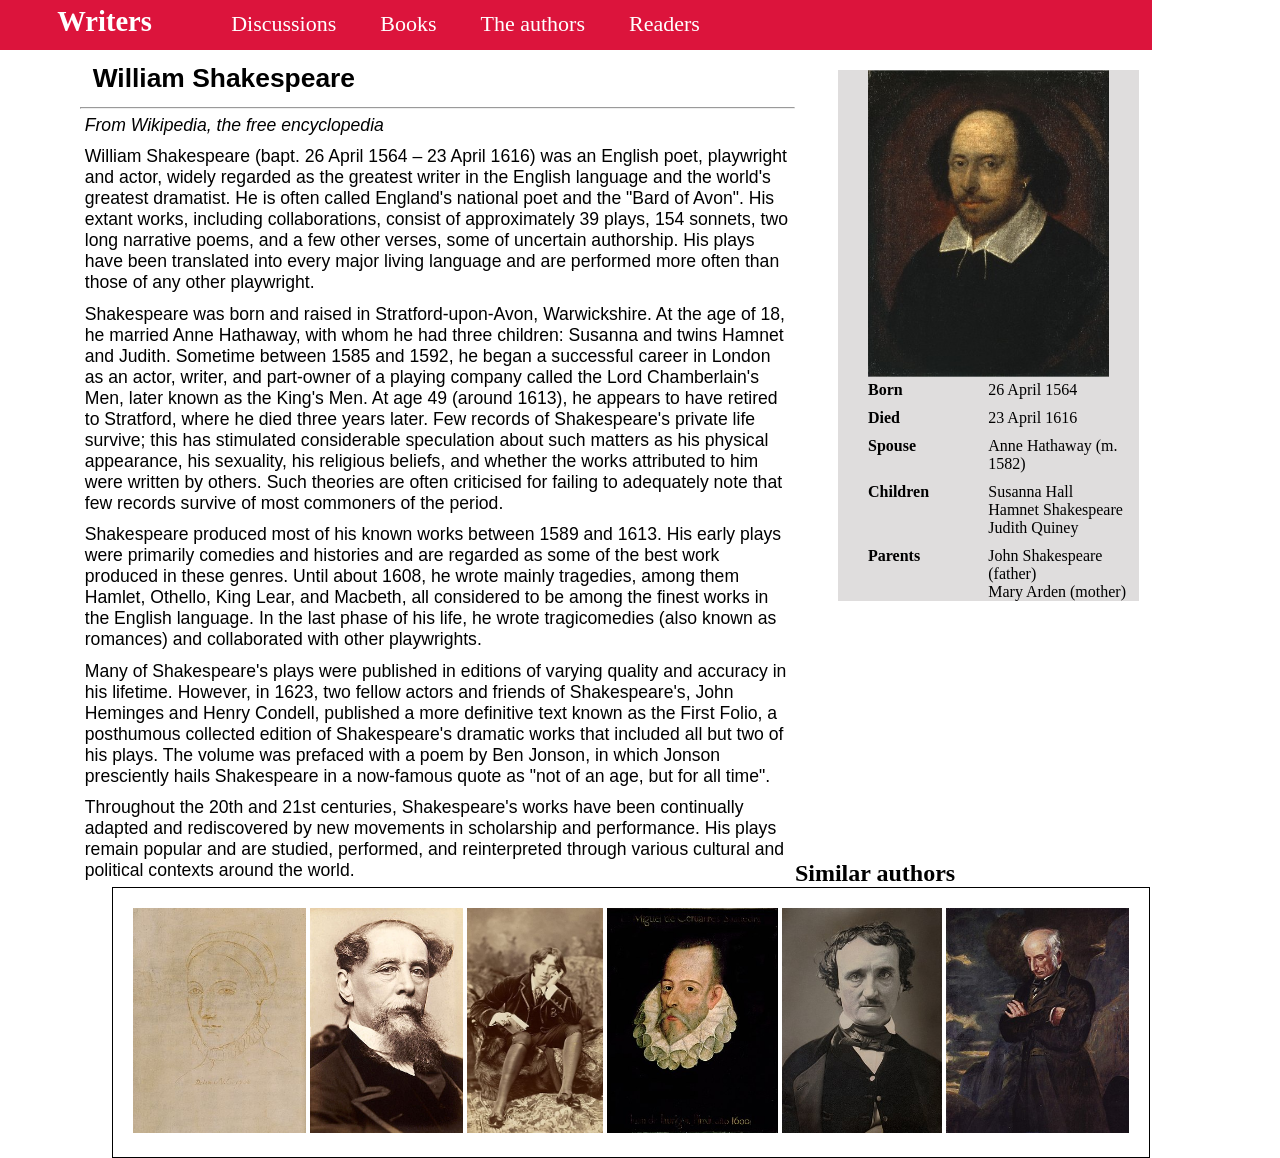
<file: index.html>
<!DOCTYPE html>
<html lang="en">
<head>
    <meta charset="UTF-8">
    <meta name="viewport" content="width=device-width, initial-scale=1.0">
    <title>Document</title>
    <link rel="stylesheet" href="styles.css">
</head>
<body>
    
    <div id ="header">
        <h2>Writers</h2>
        <p>Discussions</p>
        <p>Books</p>
        <p>The authors</p>
        <p>Readers</p>
    </div>

    <div id="body">
        <div id="body_text">
        <h2>William Shakespeare</h2>
        <hr>
        <p><i>From Wikipedia, the free encyclopedia</i></p>
        <p>William Shakespeare (bapt. 26 April 1564 – 23 April 1616) was an English poet, playwright and actor, widely regarded as the greatest writer in the English language and the world's greatest dramatist. He is often called England's national poet and the "Bard of Avon". His extant works, including collaborations, consist of approximately 39 plays, 154 sonnets, two long narrative poems, and a few other verses, some of uncertain authorship. His plays have been translated into every major living language and are performed more often than those of any other playwright.</p>
        <p>Shakespeare was born and raised in Stratford-upon-Avon, Warwickshire. At the age of 18, he married Anne Hathaway, with whom he had three children: Susanna and twins Hamnet and Judith. Sometime between 1585 and 1592, he began a successful career in London as an actor, writer, and part-owner of a playing company called the Lord Chamberlain's Men, later known as the King's Men. At age 49 (around 1613), he appears to have retired to Stratford, where he died three years later. Few records of Shakespeare's private life survive; this has stimulated considerable speculation about such matters as his physical appearance, his sexuality, his religious beliefs, and whether the works attributed to him were written by others. Such theories are often criticised for failing to adequately note that few records survive of most commoners of the period.</p>
        <p>Shakespeare produced most of his known works between 1589 and 1613. His early plays were primarily comedies and histories and are regarded as some of the best work produced in these genres. Until about 1608, he wrote mainly tragedies, among them Hamlet, Othello, King Lear, and Macbeth, all considered to be among the finest works in the English language. In the last phase of his life, he wrote tragicomedies (also known as romances) and collaborated with other playwrights.</p>
        <p>Many of Shakespeare's plays were published in editions of varying quality and accuracy in his lifetime. However, in 1623, two fellow actors and friends of Shakespeare's, John Heminges and Henry Condell, published a more definitive text known as the First Folio, a posthumous collected edition of Shakespeare's dramatic works that included all but two of his plays. The volume was prefaced with a poem by Ben Jonson, in which Jonson presciently hails Shakespeare in a now-famous quote as "not of an age, but for all time".</p>
        <p>Throughout the 20th and 21st centuries, Shakespeare's works have been continually adapted and rediscovered by new movements in scholarship and performance. His plays remain popular and are studied, performed, and reinterpreted through various cultural and political contexts around the world.</p>
        </div>
    
    </div>
    
    <div id="right-bar">
        <div class = "portrait">
            <img class="portrait_image" src="icon_practice/Shakespeer.png">
            <div class="info_str">
                <div class="info_l">Born</div>
                <div class="info_r">26 April 1564</div>
            </div>

            <div class="info_str">
                <div class="info_l">Died</div>
                <div class="info_r">23 April 1616</div>
            </div>

            <div class="info_str">
                <div class="info_l">Spouse</div>
                <div class="info_r">Anne Hathaway (m. 1582)</div>
            </div>

            <div class="info_str">
                <div class="info_l">Children</div>
                <div class="info_r">Susanna Hall<br>Hamnet Shakespeare<br>Judith Quiney</div>
            </div>

             <div class="info_str">
                <div class="info_l">Parents</div>
                <div class="info_r">John Shakespeare (father)<br>Mary Arden (mother)</div>
            </div>           



        </div>
    </div>

    <div id = "footer">
    <h2>Similar authors</h2>
    <div id = "sim_auth">
    <a href="AnneH.html"> <img src = "icon_practice/Anne_Hathaway.jpg" alt="Anne_Hathaway"></a>
    <a href="DickensG.html"><img src="icon_practice/Dickens_Gurney.jpg" alt="Dickens_Gurney"></a>
    <a href="OscarW.html"><img src="icon_practice/Oscar_Wilde_Sarony.jpg" alt="Oscar_Wilde"></a>
    <a href="CervantesJ.html"><img src="icon_practice/Cervantes_Jauregui.jpg" alt="Cervantes_Jauregui"></a>
    <a href="EdgarA.html"><img src="icon_practice/Edgar_Allan_Poe.jpg" alt="Edgar_Allan"></a>
    <a href="WilliamW.html"><img src="icon_practice/WilliamWordsworth.jpg" alt="WilliamWords"></a>
    </div>
    </div>
</body>
</html>
</file>
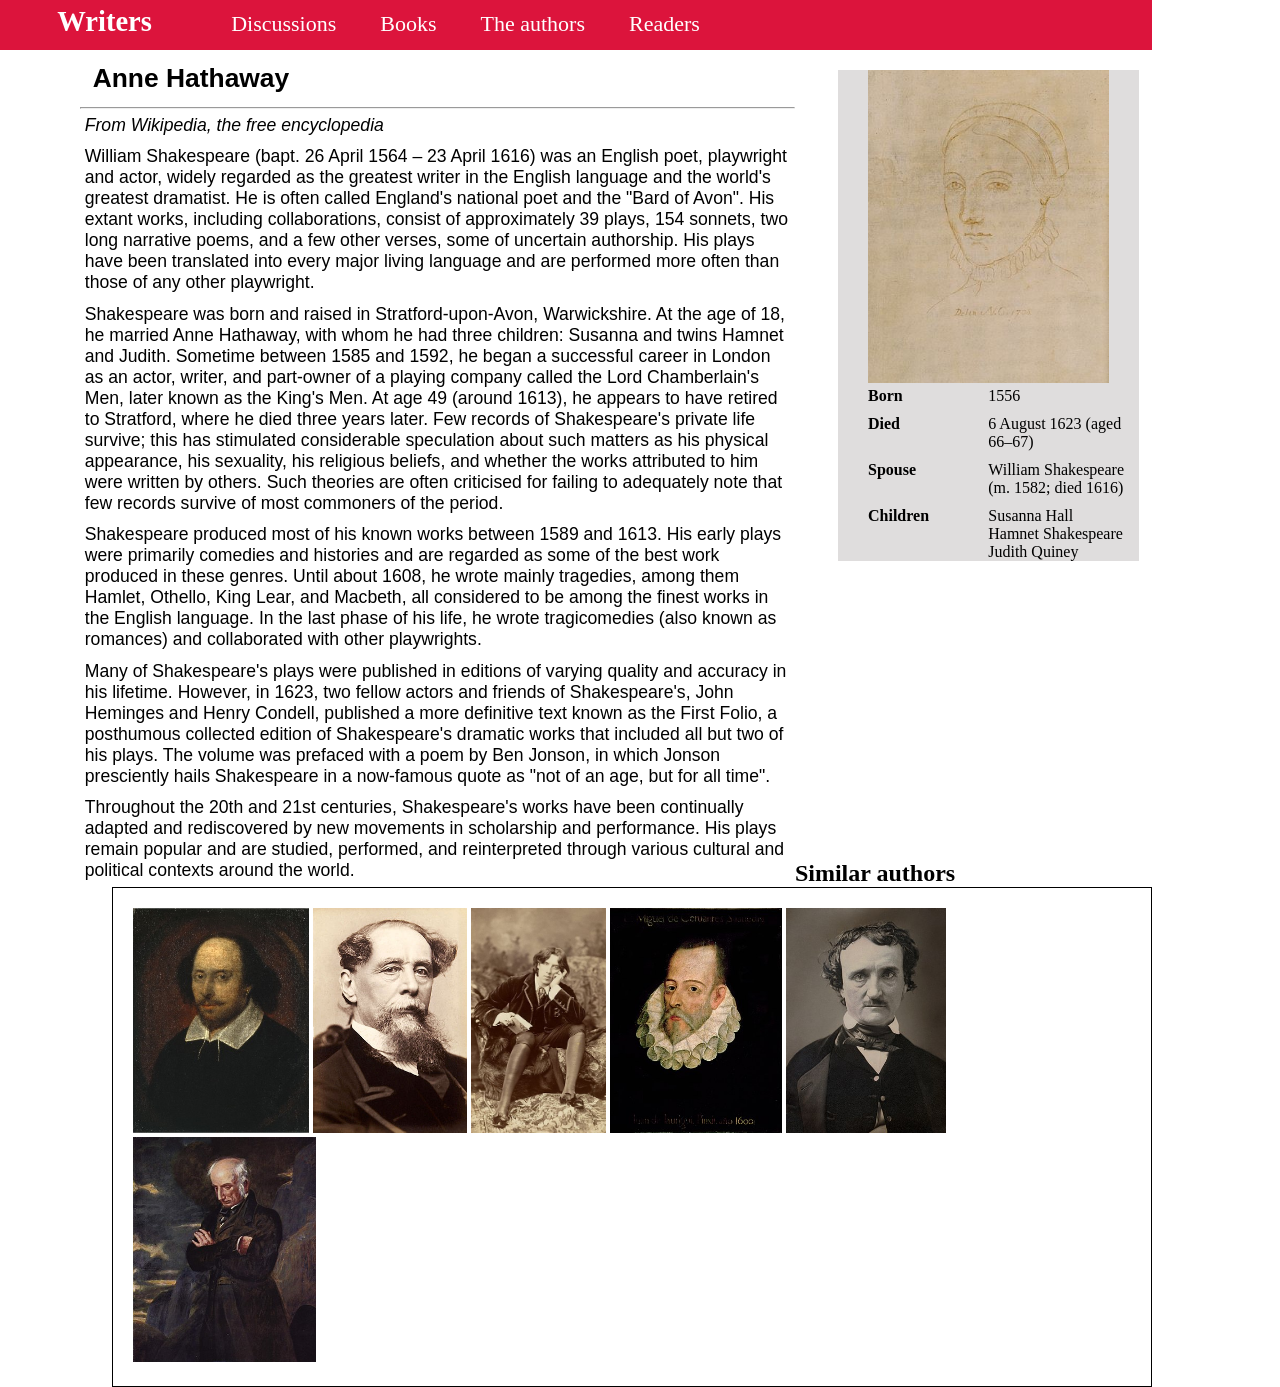
<file: AnneH.html>
<!DOCTYPE html>
<html lang="en">
<head>
    <meta charset="UTF-8">
    <meta name="viewport" content="width=device-width, initial-scale=1.0">
    <title>Document</title>
    <link rel="stylesheet" href="styles.css">
</head>
<body>
    
    <div id ="header">
        <h2>Writers</h2>
        <p>Discussions</p>
        <p>Books</p>
        <p>The authors</p>
        <p>Readers</p>
    </div>

    <div id="body">
        <div id="body_text">
        <h2>Anne Hathaway</h2>
        <hr>
        <p><i>From Wikipedia, the free encyclopedia</i></p>
        <p>William Shakespeare (bapt. 26 April 1564 – 23 April 1616) was an English poet, playwright and actor, widely regarded as the greatest writer in the English language and the world's greatest dramatist. He is often called England's national poet and the "Bard of Avon". His extant works, including collaborations, consist of approximately 39 plays, 154 sonnets, two long narrative poems, and a few other verses, some of uncertain authorship. His plays have been translated into every major living language and are performed more often than those of any other playwright.</p>
        <p>Shakespeare was born and raised in Stratford-upon-Avon, Warwickshire. At the age of 18, he married Anne Hathaway, with whom he had three children: Susanna and twins Hamnet and Judith. Sometime between 1585 and 1592, he began a successful career in London as an actor, writer, and part-owner of a playing company called the Lord Chamberlain's Men, later known as the King's Men. At age 49 (around 1613), he appears to have retired to Stratford, where he died three years later. Few records of Shakespeare's private life survive; this has stimulated considerable speculation about such matters as his physical appearance, his sexuality, his religious beliefs, and whether the works attributed to him were written by others. Such theories are often criticised for failing to adequately note that few records survive of most commoners of the period.</p>
        <p>Shakespeare produced most of his known works between 1589 and 1613. His early plays were primarily comedies and histories and are regarded as some of the best work produced in these genres. Until about 1608, he wrote mainly tragedies, among them Hamlet, Othello, King Lear, and Macbeth, all considered to be among the finest works in the English language. In the last phase of his life, he wrote tragicomedies (also known as romances) and collaborated with other playwrights.</p>
        <p>Many of Shakespeare's plays were published in editions of varying quality and accuracy in his lifetime. However, in 1623, two fellow actors and friends of Shakespeare's, John Heminges and Henry Condell, published a more definitive text known as the First Folio, a posthumous collected edition of Shakespeare's dramatic works that included all but two of his plays. The volume was prefaced with a poem by Ben Jonson, in which Jonson presciently hails Shakespeare in a now-famous quote as "not of an age, but for all time".</p>
        <p>Throughout the 20th and 21st centuries, Shakespeare's works have been continually adapted and rediscovered by new movements in scholarship and performance. His plays remain popular and are studied, performed, and reinterpreted through various cultural and political contexts around the world.</p>
        </div>
    
    </div>
    
    <div id="right-bar">
        <div class = "portrait">
            <img class="portrait_image" src="icon_practice/Anne_Hathaway.jpg">
            <div class="info_str">
                <div class="info_l">Born</div>
                <div class="info_r">1556</div>
            </div>

            <div class="info_str">
                <div class="info_l">Died</div>
                <div class="info_r">6 August 1623 (aged 66–67)</div>
            </div>

            <div class="info_str">
                <div class="info_l">Spouse</div>
                <div class="info_r">William Shakespeare ​(m. 1582; died 1616)</div>
            </div>

            <div class="info_str">
                <div class="info_l">Children</div>
                <div class="info_r">Susanna Hall<br>Hamnet Shakespeare<br>Judith Quiney</div>
            </div>        



        </div>
    </div>

    <div id = "footer">
    <h2>Similar authors</h2>
    <div id = "sim_auth">
    <a href="index.html"> <img src = "icon_practice/Shakespeer.png" alt="Shakespeer"></a>
    <a href="DickensG.html"><img src="icon_practice/Dickens_Gurney.jpg" alt="Dickens_Gurney"></a>
    <a href="OscarW.html"><img src="icon_practice/Oscar_Wilde_Sarony.jpg" alt="Oscar_Wilde"></a>
    <a href="CervantesJ.html"><img src="icon_practice/Cervantes_Jauregui.jpg" alt="Cervantes_Jauregui"></a>
    <a href="EdgarA.html"><img src="icon_practice/Edgar_Allan_Poe.jpg" alt="Edgar_Allan"></a>
    <a href="WilliamW.html"><img src="icon_practice/WilliamWordsworth.jpg" alt="WilliamWords"></a>
    </div>
    </div>
</body>
</html>
</file>
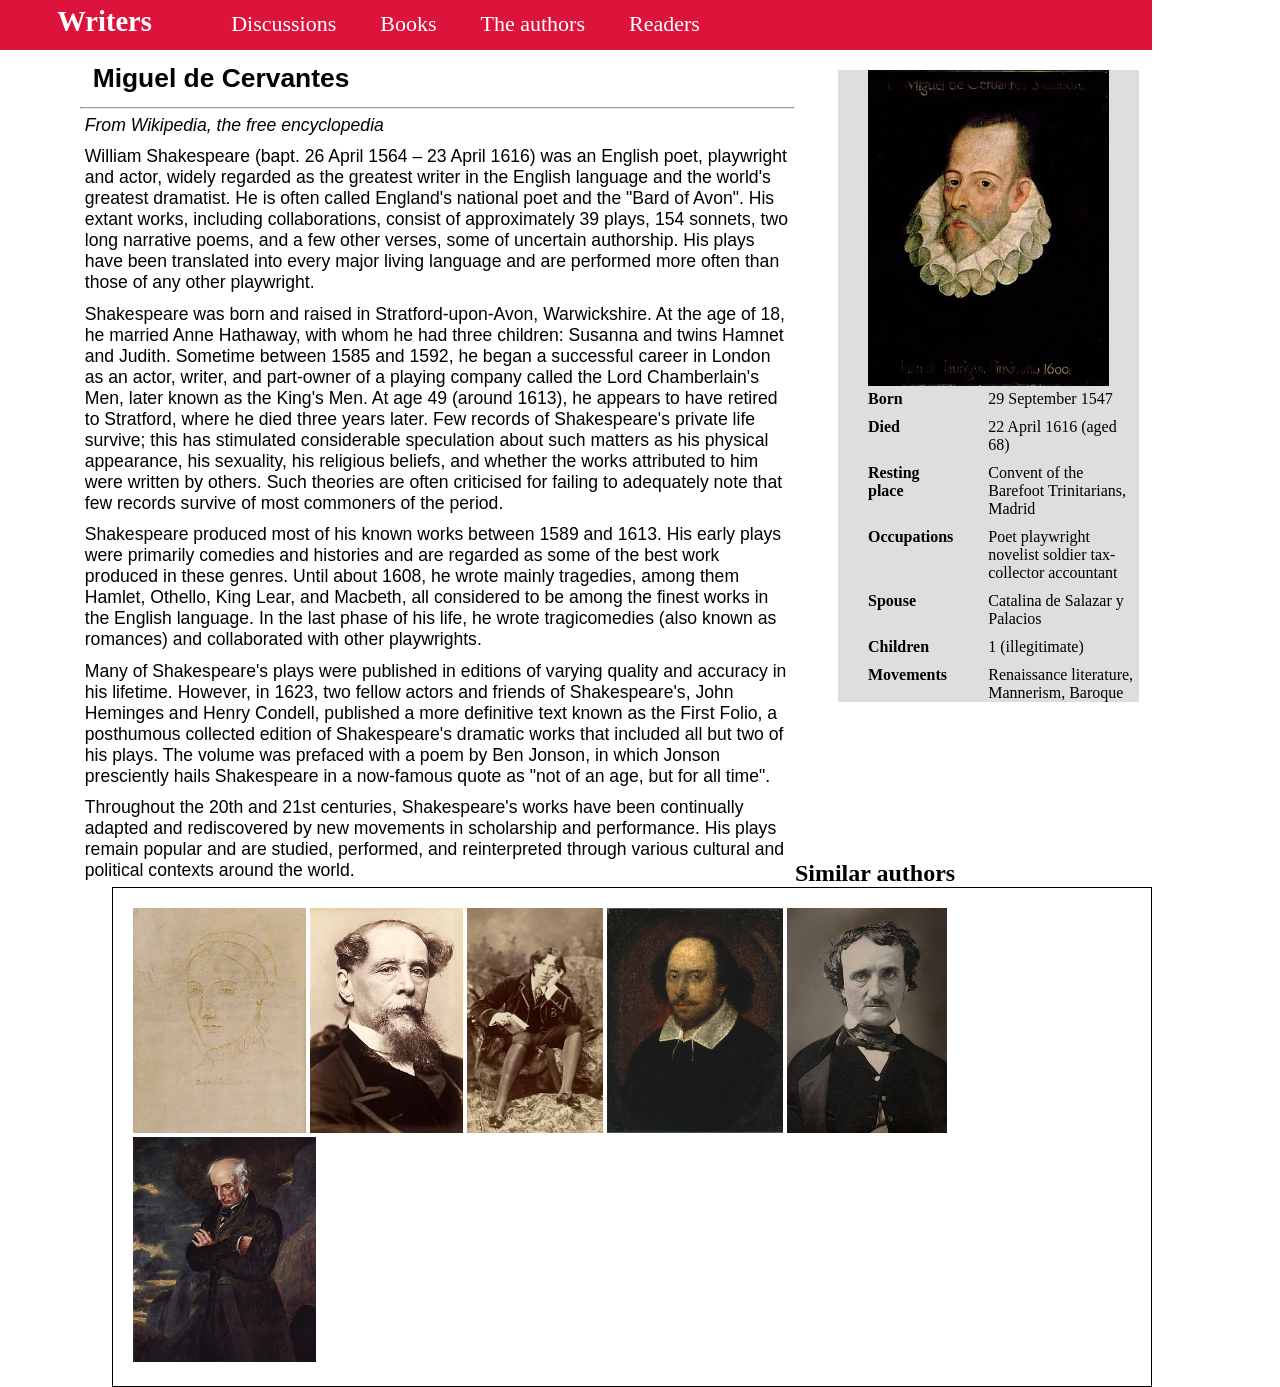
<file: CervantesJ.html>
<!DOCTYPE html>
<html lang="en">
<head>
    <meta charset="UTF-8">
    <meta name="viewport" content="width=device-width, initial-scale=1.0">
    <title>Document</title>
    <link rel="stylesheet" href="styles.css">
</head>
<body>
    
    <div id ="header">
        <h2>Writers</h2>
        <p>Discussions</p>
        <p>Books</p>
        <p>The authors</p>
        <p>Readers</p>
    </div>

    <div id="body">
        <div id="body_text">
        <h2>Miguel de Cervantes</h2>
        <hr>
        <p><i>From Wikipedia, the free encyclopedia</i></p>
        <p>William Shakespeare (bapt. 26 April 1564 – 23 April 1616) was an English poet, playwright and actor, widely regarded as the greatest writer in the English language and the world's greatest dramatist. He is often called England's national poet and the "Bard of Avon". His extant works, including collaborations, consist of approximately 39 plays, 154 sonnets, two long narrative poems, and a few other verses, some of uncertain authorship. His plays have been translated into every major living language and are performed more often than those of any other playwright.</p>
        <p>Shakespeare was born and raised in Stratford-upon-Avon, Warwickshire. At the age of 18, he married Anne Hathaway, with whom he had three children: Susanna and twins Hamnet and Judith. Sometime between 1585 and 1592, he began a successful career in London as an actor, writer, and part-owner of a playing company called the Lord Chamberlain's Men, later known as the King's Men. At age 49 (around 1613), he appears to have retired to Stratford, where he died three years later. Few records of Shakespeare's private life survive; this has stimulated considerable speculation about such matters as his physical appearance, his sexuality, his religious beliefs, and whether the works attributed to him were written by others. Such theories are often criticised for failing to adequately note that few records survive of most commoners of the period.</p>
        <p>Shakespeare produced most of his known works between 1589 and 1613. His early plays were primarily comedies and histories and are regarded as some of the best work produced in these genres. Until about 1608, he wrote mainly tragedies, among them Hamlet, Othello, King Lear, and Macbeth, all considered to be among the finest works in the English language. In the last phase of his life, he wrote tragicomedies (also known as romances) and collaborated with other playwrights.</p>
        <p>Many of Shakespeare's plays were published in editions of varying quality and accuracy in his lifetime. However, in 1623, two fellow actors and friends of Shakespeare's, John Heminges and Henry Condell, published a more definitive text known as the First Folio, a posthumous collected edition of Shakespeare's dramatic works that included all but two of his plays. The volume was prefaced with a poem by Ben Jonson, in which Jonson presciently hails Shakespeare in a now-famous quote as "not of an age, but for all time".</p>
        <p>Throughout the 20th and 21st centuries, Shakespeare's works have been continually adapted and rediscovered by new movements in scholarship and performance. His plays remain popular and are studied, performed, and reinterpreted through various cultural and political contexts around the world.</p>
        </div>
    
    </div>
    
    <div id="right-bar">
        <div class = "portrait">
            <img class="portrait_image" src="icon_practice/Cervantes_Jauregui.jpg">
            <div class="info_str">
                <div class="info_l">Born</div>
                <div class="info_r">29 September 1547</div>
            </div>

            <div class="info_str">
                <div class="info_l">Died</div>
                <div class="info_r">22 April 1616 (aged 68)</div>
            </div>

            <div class="info_str">
                <div class="info_l">Resting place</div>
                <div class="info_r">Convent of the Barefoot Trinitarians, Madrid</div>
            </div>

            <div class="info_str">
                <div class="info_l">Occupations</div>
                <div class="info_r">Poet playwright novelist soldier tax-collector accountant</div>
            </div>

            <div class="info_str">
                <div class="info_l">Spouse</div>
                <div class="info_r">Catalina de Salazar y Palacios</div>
            </div>

            <div class="info_str">
                <div class="info_l">Children</div>
                <div class="info_r">1 (illegitimate)</div>
            </div>

             <div class="info_str">
                <div class="info_l">Movements</div>
                <div class="info_r">Renaissance literature, Mannerism, Baroque</div>
            </div>           



        </div>
    </div>

    <div id = "footer">
    <h2>Similar authors</h2>
    <div id = "sim_auth">
    <a href="AnneH.html"> <img src = "icon_practice/Anne_Hathaway.jpg" alt="Anne_Hathaway"></a>
    <a href="DickensG.html"><img src="icon_practice/Dickens_Gurney.jpg" alt="Dickens_Gurney"></a>
    <a href="OscarW.html"><img src="icon_practice/Oscar_Wilde_Sarony.jpg" alt="Oscar_Wilde"></a>
    <a href="index.html"> <img src = "icon_practice/Shakespeer.png" alt="Shakespeer"></a>
    <a href="EdgarA.html"><img src="icon_practice/Edgar_Allan_Poe.jpg" alt="Edgar_Allan"></a>
    <a href="WilliamW.html"><img src="icon_practice/WilliamWordsworth.jpg" alt="WilliamWords"></a>
    </div>
    </div>
</body>
</html>
</file>
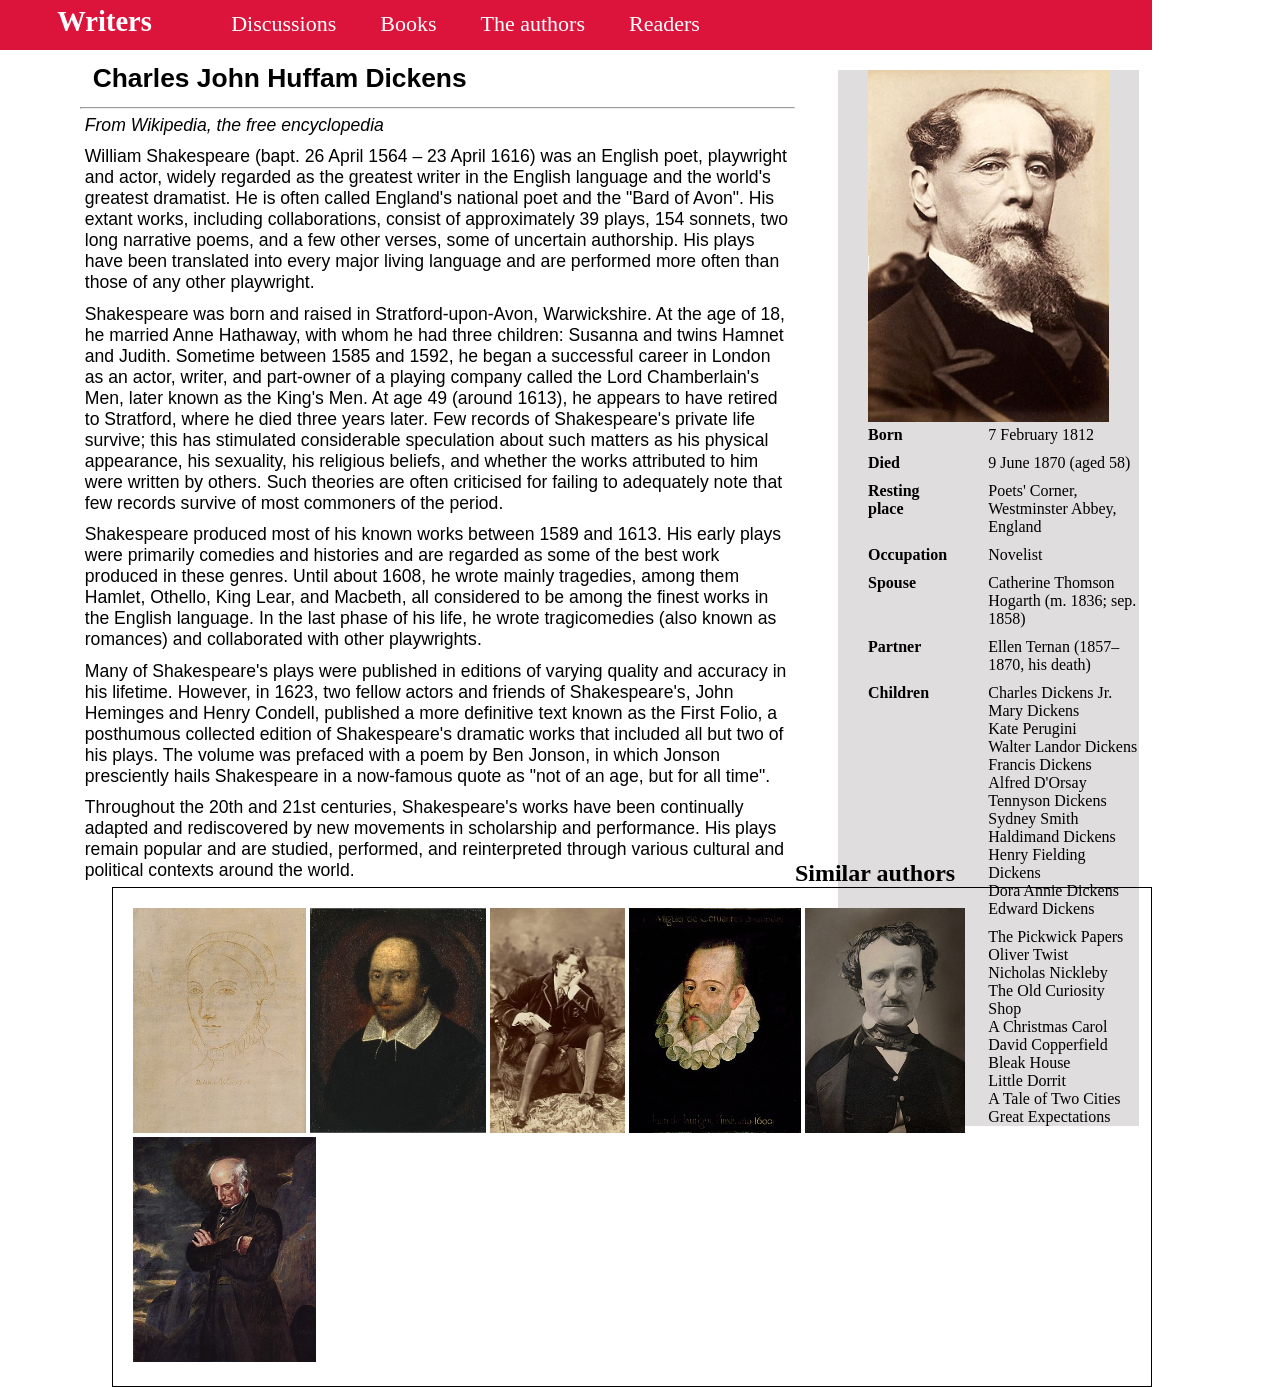
<file: DickensG.html>
<!DOCTYPE html>
<html lang="en">
<head>
    <meta charset="UTF-8">
    <meta name="viewport" content="width=device-width, initial-scale=1.0">
    <title>Document</title>
    <link rel="stylesheet" href="styles.css">
</head>
<body>
    
    <div id ="header">
        <h2>Writers</h2>
        <p>Discussions</p>
        <p>Books</p>
        <p>The authors</p>
        <p>Readers</p>
    </div>

    <div id="body">
        <div id="body_text">
        <h2>Charles John Huffam Dickens</h2>
        <hr>
        <p><i>From Wikipedia, the free encyclopedia</i></p>
        <p>William Shakespeare (bapt. 26 April 1564 – 23 April 1616) was an English poet, playwright and actor, widely regarded as the greatest writer in the English language and the world's greatest dramatist. He is often called England's national poet and the "Bard of Avon". His extant works, including collaborations, consist of approximately 39 plays, 154 sonnets, two long narrative poems, and a few other verses, some of uncertain authorship. His plays have been translated into every major living language and are performed more often than those of any other playwright.</p>
        <p>Shakespeare was born and raised in Stratford-upon-Avon, Warwickshire. At the age of 18, he married Anne Hathaway, with whom he had three children: Susanna and twins Hamnet and Judith. Sometime between 1585 and 1592, he began a successful career in London as an actor, writer, and part-owner of a playing company called the Lord Chamberlain's Men, later known as the King's Men. At age 49 (around 1613), he appears to have retired to Stratford, where he died three years later. Few records of Shakespeare's private life survive; this has stimulated considerable speculation about such matters as his physical appearance, his sexuality, his religious beliefs, and whether the works attributed to him were written by others. Such theories are often criticised for failing to adequately note that few records survive of most commoners of the period.</p>
        <p>Shakespeare produced most of his known works between 1589 and 1613. His early plays were primarily comedies and histories and are regarded as some of the best work produced in these genres. Until about 1608, he wrote mainly tragedies, among them Hamlet, Othello, King Lear, and Macbeth, all considered to be among the finest works in the English language. In the last phase of his life, he wrote tragicomedies (also known as romances) and collaborated with other playwrights.</p>
        <p>Many of Shakespeare's plays were published in editions of varying quality and accuracy in his lifetime. However, in 1623, two fellow actors and friends of Shakespeare's, John Heminges and Henry Condell, published a more definitive text known as the First Folio, a posthumous collected edition of Shakespeare's dramatic works that included all but two of his plays. The volume was prefaced with a poem by Ben Jonson, in which Jonson presciently hails Shakespeare in a now-famous quote as "not of an age, but for all time".</p>
        <p>Throughout the 20th and 21st centuries, Shakespeare's works have been continually adapted and rediscovered by new movements in scholarship and performance. His plays remain popular and are studied, performed, and reinterpreted through various cultural and political contexts around the world.</p>
        </div>
    
    </div>
    
    <div id="right-bar">
        <div class = "portrait">
            <img class="portrait_image" src="icon_practice/Dickens_Gurney.jpg">
            <div class="info_str">
                <div class="info_l">Born</div>
                <div class="info_r">7 February 1812</div>
            </div>

            <div class="info_str">
                <div class="info_l">Died</div>
                <div class="info_r">9 June 1870 (aged 58)</div>
            </div>

            <div class="info_str">
                <div class="info_l">Resting place</div>
                <div class="info_r">Poets' Corner, Westminster Abbey, England</div>
            </div>

            <div class="info_str">
                <div class="info_l">Occupation</div>
                <div class="info_r">Novelist</div>
            </div>

            <div class="info_str">
                <div class="info_l">Spouse</div>
                <div class="info_r">Catherine Thomson Hogarth ​(m. 1836; sep. 1858)</div>
            </div>

            <div class="info_str">
                <div class="info_l">Partner</div>
                <div class="info_r">Ellen Ternan (1857–1870, his death)</div>
            </div>

            <div class="info_str">
                <div class="info_l">Children</div>
                <div class="info_r">Charles Dickens Jr.<br>Mary Dickens<br>Kate Perugini<br>Walter Landor Dickens<br>Francis Dickens<br>Alfred D'Orsay Tennyson Dickens<br>Sydney Smith Haldimand Dickens<br>Henry Fielding Dickens<br>Dora Annie Dickens<br>Edward Dickens</div>
            </div>

             <div class="info_str">
                <div class="info_l">Notable works</div>
                <div class="info_r">The Pickwick Papers<br>Oliver Twist<br>Nicholas Nickleby<br>The Old Curiosity Shop<br>A Christmas Carol<br>David Copperfield<br>Bleak House<br>Little Dorrit<br>A Tale of Two Cities<br>Great Expectations</div>
            </div>           



        </div>
    </div>

    <div id = "footer">
    <h2>Similar authors</h2>
    <div id = "sim_auth">
    <a href="AnneH.html"> <img src = "icon_practice/Anne_Hathaway.jpg" alt="Anne_Hathaway"></a>
    <a href="index.html"> <img src = "icon_practice/Shakespeer.png" alt="Shakespeer"></a>
    <a href="OscarW.html"><img src="icon_practice/Oscar_Wilde_Sarony.jpg" alt="Oscar_Wilde"></a>
    <a href="CervantesJ.html"><img src="icon_practice/Cervantes_Jauregui.jpg" alt="Cervantes_Jauregui"></a>
    <a href="EdgarA.html"><img src="icon_practice/Edgar_Allan_Poe.jpg" alt="Edgar_Allan"></a>
    <a href="WilliamW.html"><img src="icon_practice/WilliamWordsworth.jpg" alt="WilliamWords"></a>
    </div>
    </div>
</body>
</html>
</file>
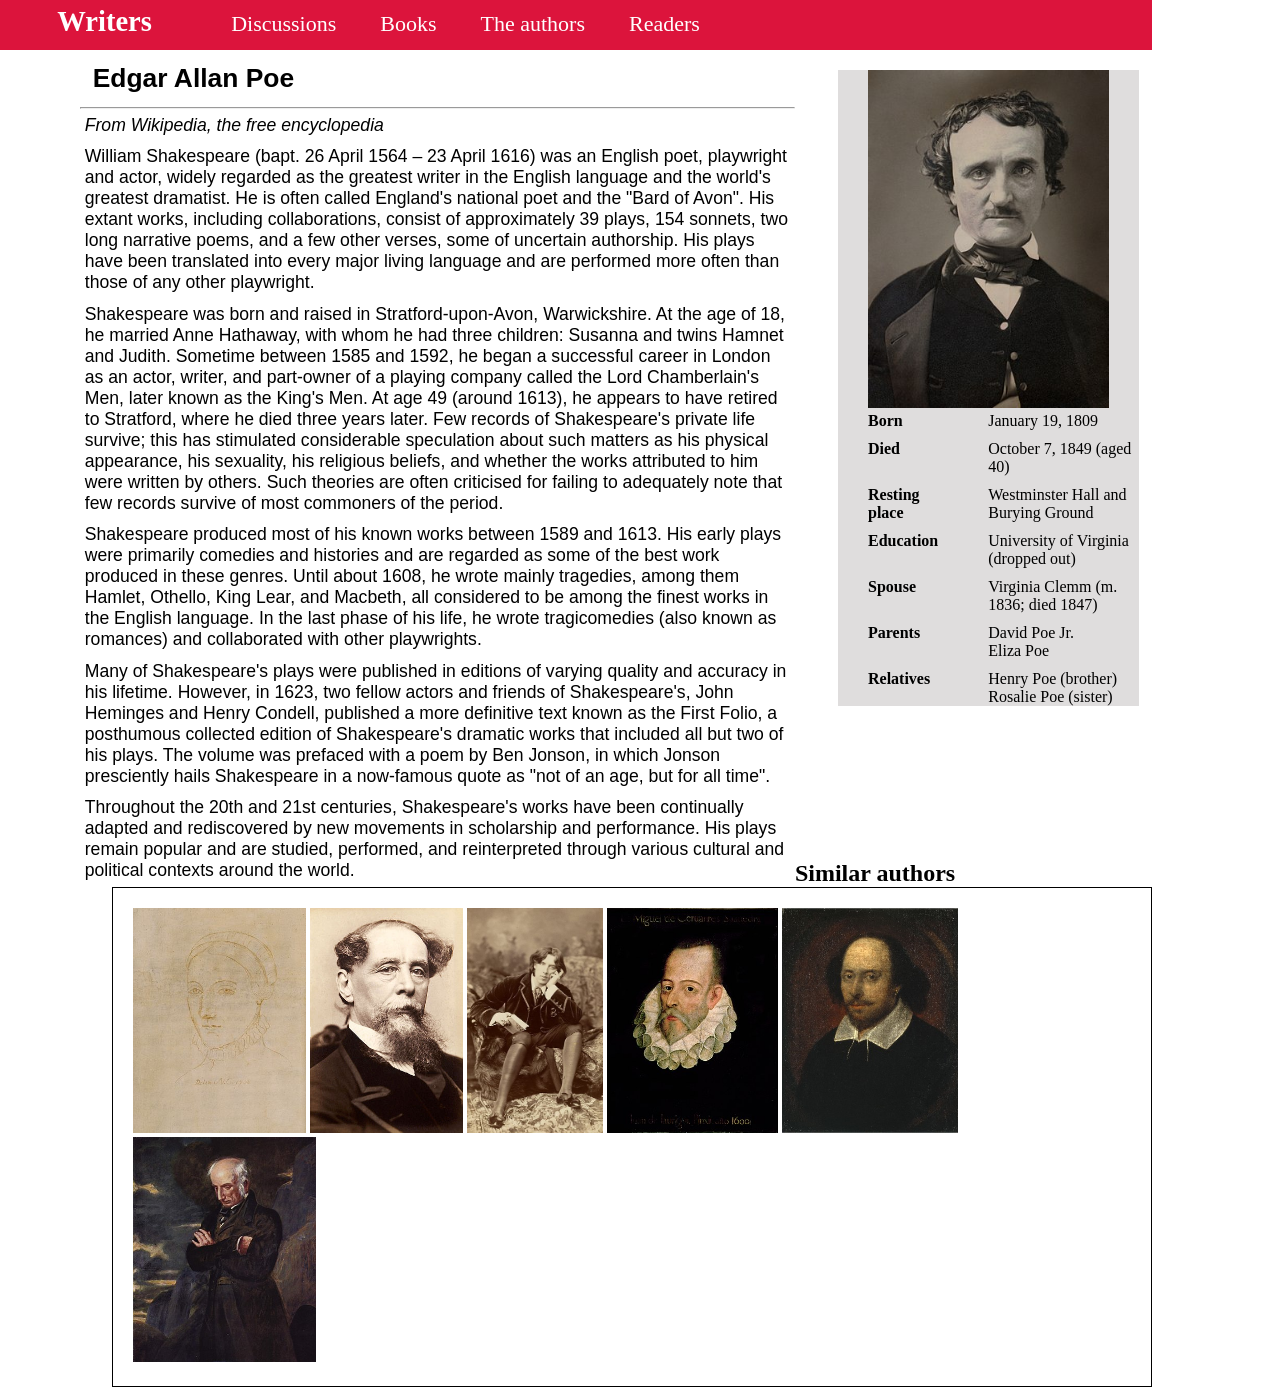
<file: EdgarA.html>
<!DOCTYPE html>
<html lang="en">
<head>
    <meta charset="UTF-8">
    <meta name="viewport" content="width=device-width, initial-scale=1.0">
    <title>Document</title>
    <link rel="stylesheet" href="styles.css">
</head>
<body>
    
    <div id ="header">
        <h2>Writers</h2>
        <p>Discussions</p>
        <p>Books</p>
        <p>The authors</p>
        <p>Readers</p>
    </div>

    <div id="body">
        <div id="body_text">
        <h2>Edgar Allan Poe</h2>
        <hr>
        <p><i>From Wikipedia, the free encyclopedia</i></p>
        <p>William Shakespeare (bapt. 26 April 1564 – 23 April 1616) was an English poet, playwright and actor, widely regarded as the greatest writer in the English language and the world's greatest dramatist. He is often called England's national poet and the "Bard of Avon". His extant works, including collaborations, consist of approximately 39 plays, 154 sonnets, two long narrative poems, and a few other verses, some of uncertain authorship. His plays have been translated into every major living language and are performed more often than those of any other playwright.</p>
        <p>Shakespeare was born and raised in Stratford-upon-Avon, Warwickshire. At the age of 18, he married Anne Hathaway, with whom he had three children: Susanna and twins Hamnet and Judith. Sometime between 1585 and 1592, he began a successful career in London as an actor, writer, and part-owner of a playing company called the Lord Chamberlain's Men, later known as the King's Men. At age 49 (around 1613), he appears to have retired to Stratford, where he died three years later. Few records of Shakespeare's private life survive; this has stimulated considerable speculation about such matters as his physical appearance, his sexuality, his religious beliefs, and whether the works attributed to him were written by others. Such theories are often criticised for failing to adequately note that few records survive of most commoners of the period.</p>
        <p>Shakespeare produced most of his known works between 1589 and 1613. His early plays were primarily comedies and histories and are regarded as some of the best work produced in these genres. Until about 1608, he wrote mainly tragedies, among them Hamlet, Othello, King Lear, and Macbeth, all considered to be among the finest works in the English language. In the last phase of his life, he wrote tragicomedies (also known as romances) and collaborated with other playwrights.</p>
        <p>Many of Shakespeare's plays were published in editions of varying quality and accuracy in his lifetime. However, in 1623, two fellow actors and friends of Shakespeare's, John Heminges and Henry Condell, published a more definitive text known as the First Folio, a posthumous collected edition of Shakespeare's dramatic works that included all but two of his plays. The volume was prefaced with a poem by Ben Jonson, in which Jonson presciently hails Shakespeare in a now-famous quote as "not of an age, but for all time".</p>
        <p>Throughout the 20th and 21st centuries, Shakespeare's works have been continually adapted and rediscovered by new movements in scholarship and performance. His plays remain popular and are studied, performed, and reinterpreted through various cultural and political contexts around the world.</p>
        </div>
    
    </div>
    
    <div id="right-bar">
        <div class = "portrait">
            <img class="portrait_image" src="icon_practice/Edgar_Allan_Poe.jpg">
            <div class="info_str">
                <div class="info_l">Born</div>
                <div class="info_r">January 19, 1809</div>
            </div>

            <div class="info_str">
                <div class="info_l">Died</div>
                <div class="info_r">October 7, 1849 (aged 40)</div>
            </div>

             <div class="info_str">
                <div class="info_l">Resting place</div>
                <div class="info_r">Westminster Hall and Burying Ground</div>
            </div>

             <div class="info_str">
                <div class="info_l">Education</div>
                <div class="info_r">University of Virginia (dropped out)</div>
            </div>

            <div class="info_str">
                <div class="info_l">Spouse</div>
                <div class="info_r">Virginia Clemm ​(m. 1836; died 1847)</div>
            </div>

             <div class="info_str">
                <div class="info_l">Parents</div>
                <div class="info_r">David Poe Jr.<br>Eliza Poe</div>
            </div>
            
             <div class="info_str">
                <div class="info_l">Relatives</div>
                <div class="info_r">Henry Poe (brother)<br>Rosalie Poe (sister)</div>
            </div>



        </div>
    </div>

    <div id = "footer">
    <h2>Similar authors</h2>
    <div id = "sim_auth">
    <a href="AnneH.html"> <img src = "icon_practice/Anne_Hathaway.jpg" alt="Anne_Hathaway"></a>
    <a href="DickensG.html"><img src="icon_practice/Dickens_Gurney.jpg" alt="Dickens_Gurney"></a>
    <a href="OscarW.html"><img src="icon_practice/Oscar_Wilde_Sarony.jpg" alt="Oscar_Wilde"></a>
    <a href="CervantesJ.html"><img src="icon_practice/Cervantes_Jauregui.jpg" alt="Cervantes_Jauregui"></a>
    <a href="index.html"> <img src = "icon_practice/Shakespeer.png" alt="Shakespeer"></a>
    <a href="WilliamW.html"><img src="icon_practice/WilliamWordsworth.jpg" alt="WilliamWords"></a>
    </div>
    </div>
</body>
</html>
</file>
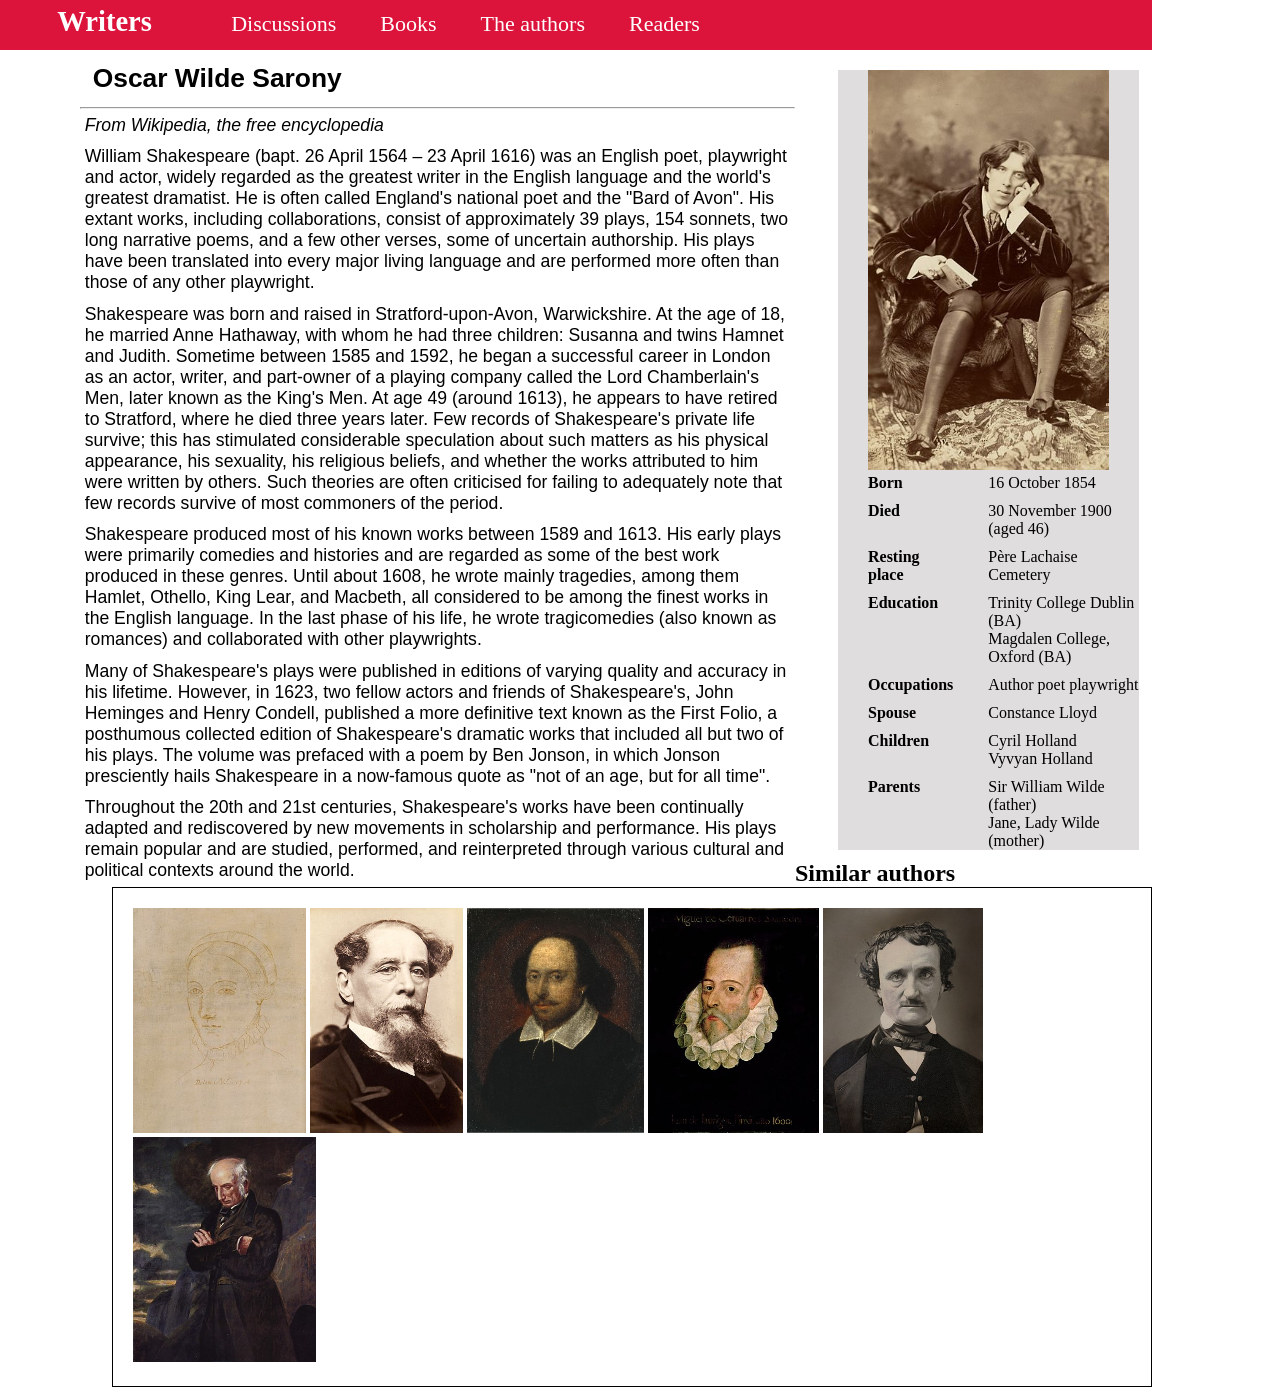
<file: OscarW.html>
<!DOCTYPE html>
<html lang="en">
<head>
    <meta charset="UTF-8">
    <meta name="viewport" content="width=device-width, initial-scale=1.0">
    <title>Document</title>
    <link rel="stylesheet" href="styles.css">
</head>
<body>
    
    <div id ="header">
        <h2>Writers</h2>
        <p>Discussions</p>
        <p>Books</p>
        <p>The authors</p>
        <p>Readers</p>
    </div>

    <div id="body">
        <div id="body_text">
        <h2>Oscar Wilde Sarony</h2>
        <hr>
        <p><i>From Wikipedia, the free encyclopedia</i></p>
        <p>William Shakespeare (bapt. 26 April 1564 – 23 April 1616) was an English poet, playwright and actor, widely regarded as the greatest writer in the English language and the world's greatest dramatist. He is often called England's national poet and the "Bard of Avon". His extant works, including collaborations, consist of approximately 39 plays, 154 sonnets, two long narrative poems, and a few other verses, some of uncertain authorship. His plays have been translated into every major living language and are performed more often than those of any other playwright.</p>
        <p>Shakespeare was born and raised in Stratford-upon-Avon, Warwickshire. At the age of 18, he married Anne Hathaway, with whom he had three children: Susanna and twins Hamnet and Judith. Sometime between 1585 and 1592, he began a successful career in London as an actor, writer, and part-owner of a playing company called the Lord Chamberlain's Men, later known as the King's Men. At age 49 (around 1613), he appears to have retired to Stratford, where he died three years later. Few records of Shakespeare's private life survive; this has stimulated considerable speculation about such matters as his physical appearance, his sexuality, his religious beliefs, and whether the works attributed to him were written by others. Such theories are often criticised for failing to adequately note that few records survive of most commoners of the period.</p>
        <p>Shakespeare produced most of his known works between 1589 and 1613. His early plays were primarily comedies and histories and are regarded as some of the best work produced in these genres. Until about 1608, he wrote mainly tragedies, among them Hamlet, Othello, King Lear, and Macbeth, all considered to be among the finest works in the English language. In the last phase of his life, he wrote tragicomedies (also known as romances) and collaborated with other playwrights.</p>
        <p>Many of Shakespeare's plays were published in editions of varying quality and accuracy in his lifetime. However, in 1623, two fellow actors and friends of Shakespeare's, John Heminges and Henry Condell, published a more definitive text known as the First Folio, a posthumous collected edition of Shakespeare's dramatic works that included all but two of his plays. The volume was prefaced with a poem by Ben Jonson, in which Jonson presciently hails Shakespeare in a now-famous quote as "not of an age, but for all time".</p>
        <p>Throughout the 20th and 21st centuries, Shakespeare's works have been continually adapted and rediscovered by new movements in scholarship and performance. His plays remain popular and are studied, performed, and reinterpreted through various cultural and political contexts around the world.</p>
        </div>
    
    </div>
    
    <div id="right-bar">
        <div class = "portrait">
            <img class="portrait_image" src="icon_practice/Oscar_Wilde_Sarony.jpg">
            <div class="info_str">
                <div class="info_l">Born</div>
                <div class="info_r">16 October 1854</div>
            </div>

            <div class="info_str">
                <div class="info_l">Died</div>
                <div class="info_r">30 November 1900 (aged 46)</div>
            </div>

            <div class="info_str">
                <div class="info_l">Resting place</div>
                <div class="info_r">Père Lachaise Cemetery</div>
            </div>

            <div class="info_str">
                <div class="info_l">Education</div>
                <div class="info_r">Trinity College Dublin (BA)<br>Magdalen College, Oxford (BA)</div>
            </div>

            <div class="info_str">
                <div class="info_l">Occupations</div>
                <div class="info_r">Author poet playwright</div>
            </div>

            <div class="info_str">
                <div class="info_l">Spouse</div>
                <div class="info_r">Constance Lloyd</div>
            </div>

            <div class="info_str">
                <div class="info_l">Children</div>
                <div class="info_r">Cyril Holland<br>Vyvyan Holland</div>
            </div>

             <div class="info_str">
                <div class="info_l">Parents</div>
                <div class="info_r">Sir William Wilde (father)<br>Jane, Lady Wilde (mother)</div>
            </div>           



        </div>
    </div>

    <div id = "footer">
    <h2>Similar authors</h2>
    <div id = "sim_auth">
    <a href="AnneH.html"> <img src = "icon_practice/Anne_Hathaway.jpg" alt="Anne_Hathaway"></a>
    <a href="DickensG.html"><img src="icon_practice/Dickens_Gurney.jpg" alt="Dickens_Gurney"></a>
    <a href="index.html"> <img src = "icon_practice/Shakespeer.png" alt="Shakespeer"></a>
    <a href="CervantesJ.html"><img src="icon_practice/Cervantes_Jauregui.jpg" alt="Cervantes_Jauregui"></a>
    <a href="EdgarA.html"><img src="icon_practice/Edgar_Allan_Poe.jpg" alt="Edgar_Allan"></a>
    <a href="WilliamW.html"><img src="icon_practice/WilliamWordsworth.jpg" alt="WilliamWords"></a>
    </div>
    </div>
</body>
</html>
</file>
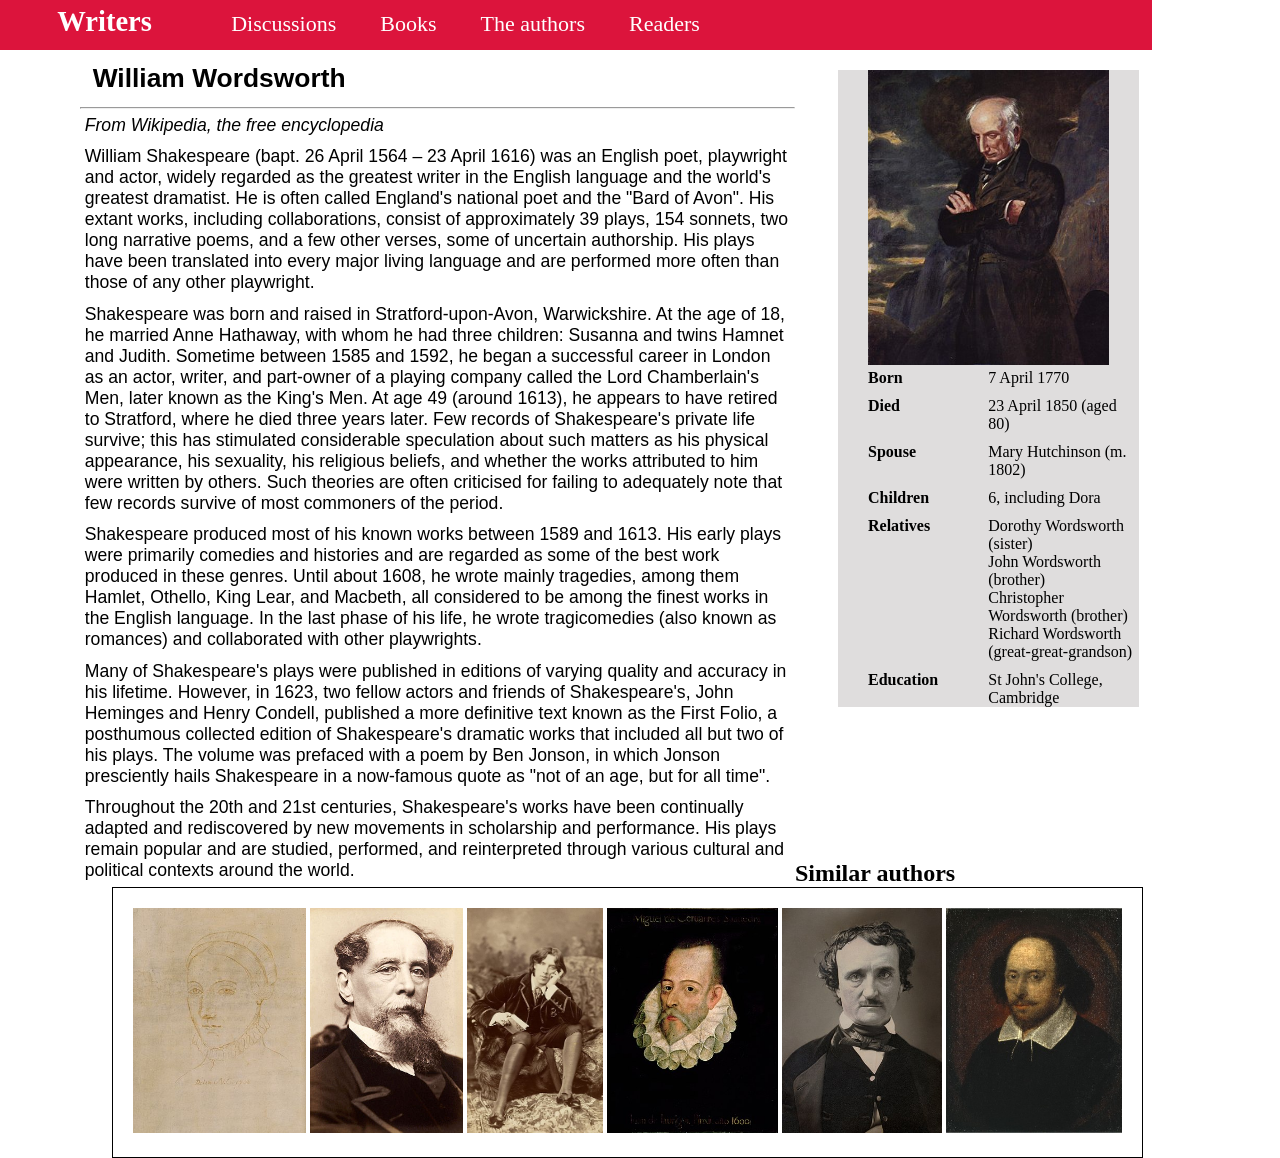
<file: WilliamW.html>
<!DOCTYPE html>
<html lang="en">
<head>
    <meta charset="UTF-8">
    <meta name="viewport" content="width=device-width, initial-scale=1.0">
    <title>Document</title>
    <link rel="stylesheet" href="styles.css">
</head>
<body>
    
    <div id ="header">
        <h2>Writers</h2>
        <p>Discussions</p>
        <p>Books</p>
        <p>The authors</p>
        <p>Readers</p>
    </div>

    <div id="body">
        <div id="body_text">
        <h2>William Wordsworth</h2>
        <hr>
        <p><i>From Wikipedia, the free encyclopedia</i></p>
        <p>William Shakespeare (bapt. 26 April 1564 – 23 April 1616) was an English poet, playwright and actor, widely regarded as the greatest writer in the English language and the world's greatest dramatist. He is often called England's national poet and the "Bard of Avon". His extant works, including collaborations, consist of approximately 39 plays, 154 sonnets, two long narrative poems, and a few other verses, some of uncertain authorship. His plays have been translated into every major living language and are performed more often than those of any other playwright.</p>
        <p>Shakespeare was born and raised in Stratford-upon-Avon, Warwickshire. At the age of 18, he married Anne Hathaway, with whom he had three children: Susanna and twins Hamnet and Judith. Sometime between 1585 and 1592, he began a successful career in London as an actor, writer, and part-owner of a playing company called the Lord Chamberlain's Men, later known as the King's Men. At age 49 (around 1613), he appears to have retired to Stratford, where he died three years later. Few records of Shakespeare's private life survive; this has stimulated considerable speculation about such matters as his physical appearance, his sexuality, his religious beliefs, and whether the works attributed to him were written by others. Such theories are often criticised for failing to adequately note that few records survive of most commoners of the period.</p>
        <p>Shakespeare produced most of his known works between 1589 and 1613. His early plays were primarily comedies and histories and are regarded as some of the best work produced in these genres. Until about 1608, he wrote mainly tragedies, among them Hamlet, Othello, King Lear, and Macbeth, all considered to be among the finest works in the English language. In the last phase of his life, he wrote tragicomedies (also known as romances) and collaborated with other playwrights.</p>
        <p>Many of Shakespeare's plays were published in editions of varying quality and accuracy in his lifetime. However, in 1623, two fellow actors and friends of Shakespeare's, John Heminges and Henry Condell, published a more definitive text known as the First Folio, a posthumous collected edition of Shakespeare's dramatic works that included all but two of his plays. The volume was prefaced with a poem by Ben Jonson, in which Jonson presciently hails Shakespeare in a now-famous quote as "not of an age, but for all time".</p>
        <p>Throughout the 20th and 21st centuries, Shakespeare's works have been continually adapted and rediscovered by new movements in scholarship and performance. His plays remain popular and are studied, performed, and reinterpreted through various cultural and political contexts around the world.</p>
        </div>
    
    </div>
    
    <div id="right-bar">
        <div class = "portrait">
            <img class="portrait_image" src="icon_practice/WilliamWordsworth.jpg">
            <div class="info_str">
                <div class="info_l">Born</div>
                <div class="info_r">7 April 1770</div>
            </div>

            <div class="info_str">
                <div class="info_l">Died</div>
                <div class="info_r">23 April 1850 (aged 80)</div>
            </div>

            <div class="info_str">
                <div class="info_l">Spouse</div>
                <div class="info_r">Mary Hutchinson ​(m. 1802)</div>
            </div>

            <div class="info_str">
                <div class="info_l">Children</div>
                <div class="info_r">6, including Dora</div>
            </div>

            <div class="info_str">
                <div class="info_l">Relatives</div>
                <div class="info_r">Dorothy Wordsworth (sister)<br>John Wordsworth (brother)<br>Christopher Wordsworth (brother)<br>Richard Wordsworth (great-great-grandson)</div>
            </div>

             <div class="info_str">
                <div class="info_l">Education</div>
                <div class="info_r">St John's College, Cambridge</div>
            </div>           



        </div>
    </div>

    <div id = "footer">
    <h2>Similar authors</h2>
    <div id = "sim_auth">
    <a href="AnneH.html"> <img src = "icon_practice/Anne_Hathaway.jpg" alt="Anne_Hathaway"></a>
    <a href="DickensG.html"><img src="icon_practice/Dickens_Gurney.jpg" alt="Dickens_Gurney"></a>
    <a href="OscarW.html"><img src="icon_practice/Oscar_Wilde_Sarony.jpg" alt="Oscar_Wilde"></a>
    <a href="CervantesJ.html"><img src="icon_practice/Cervantes_Jauregui.jpg" alt="Cervantes_Jauregui"></a>
    <a href="EdgarA.html"><img src="icon_practice/Edgar_Allan_Poe.jpg" alt="Edgar_Allan"></a>
    <a href="index.html"> <img src = "icon_practice/Shakespeer.png" alt="Shakespeer"></a>
    </div>
    </div>
</body>
</html>
</file>
<file: styles.css>
*{
    margin: 0;
    padding: 0;
}

body{
    width:90%;
}
#header{
    background-color: crimson;
    color:white;
    height: 50px;
    display:flex;
    font-size:22px;
}

#header h2{
    font-size:1.3em;
    margin-left:2em;
    margin-top:0.2em;
    margin-right:2em;

}

#header p{
    font-size:1em;
    margin-top:0.5em;
    margin-left:1em;
    margin-right:1em;
}

#header p:hover{
    background-color:rgb(87, 8, 24) ;
}

#body{
    float:left;
    width:69%;
}

#body_text{
    width:90%;
    font-family:"Segoe UI", Arial, sans-serif;
    float:right;
    font-size:1.1em;
}

#body h2{
    margin:0.5em;
}

#body p{
    padding:0.3em;
}



#right-bar{
    width:29%;
    height:90vh;
    float:right;

}

.portrait{
    background-color: rgb(223, 221, 221);
    width: 90%;
    margin:20px;
}

.portrait_image{
    width:80%;
    margin-left:10%;

}

.info_l{
    font-weight:bold;
    float:left;
    width:30%;
    margin-left:10%;
}

.info_r{
    margin-left:10%;
    width:50%;
    float:right;
}

.info_str{
    overflow:hidden;
    margin-bottom:10px;
}



#footer{
    width:auto;
    margin-left:3em;
}


#footer h2{
    margin-left:3em;
}

#sim_auth{
    border: 1px solid black;
    float:left;
    padding:20px;
    margin-left:4em;

}

#sim_auth img{
    height: 25vh;
}
</file>
